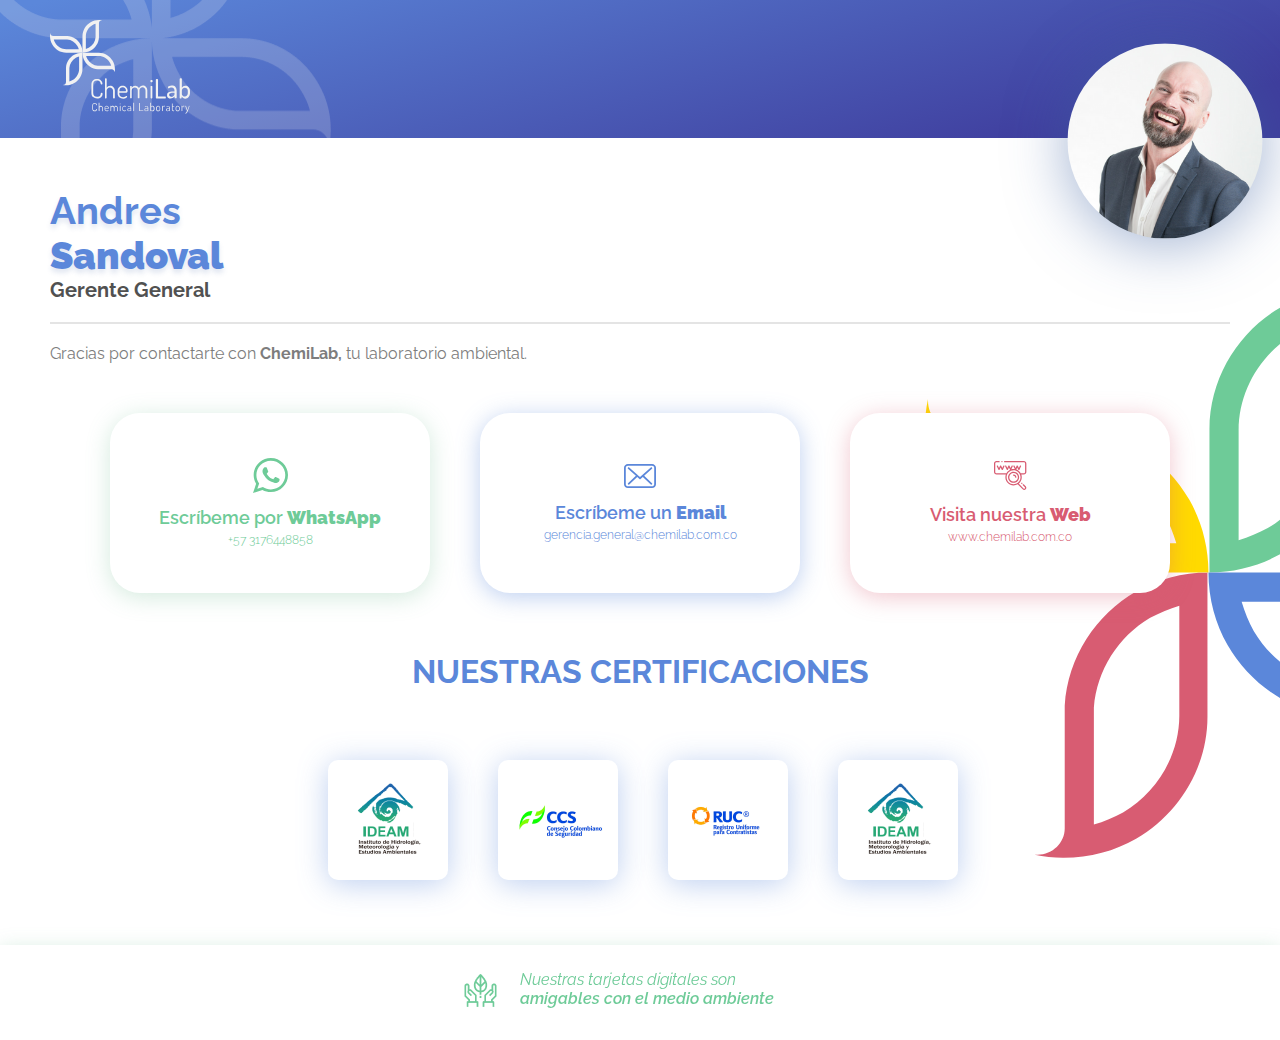
<file: andres.sandoval/index.html>
<!DOCTYPE html>
<html lang="en">

<head>
    <meta charset="UTF-8">
    <meta name="viewport" content="width=device-width, initial-scale=1.0">
    <meta http-equiv="X-UA-Compatible" content="ie=edge">
    <title>Tarjetas ChemiLab</title>
    <link rel="stylesheet" href="../estilos/carousel.min.css">
    <link rel="stylesheet" href="../estilos/style.css">
    <link rel="stylesheet" href="../estilos/hombre.css">
    <style>
        .header__image{
            background-image: url('./foto.png');
        }
    </style>
</head>

<body>

    <header>
        <div class="header__logo"></div>
            <div class="header__image">
            </div>
        <figure>
            <img src="../img/white_logo.svg" alt="Logo ChemiLab">
        </figure>

    </header>

    <section class="wrapper">
        <section class="wrapper__header">
            <h1 class="wrapper__header__title"><span>Andres</span><span>Sandoval</span></h1>
            <h2 class="wrapper__header__subtitle">Gerente General</h2>
        </section>

        <section class="wrapper__content">
            <div class="wrapper__content__text">
                <p>Gracias por contactarte con <strong>ChemiLab,</strong> tu laboratorio ambiental.</p>
            </div>
            <article class="wrapper__content__socials">
                <a target="_blank"
                    href="https://api.whatsapp.com/send?phone=+573163617519&text=Hola, me darías mas información por favor sobre..."
                    class="wrapper__content__socials__wp">
                    <figure class="wrapper__content__socials__wp__icon">
                        <svg width="35" height="35" viewBox="0 0 35 35" fill="none" xmlns="http://www.w3.org/2000/svg">
                            <path
                                d="M35 17.0333C35 26.4444 27.3 34.0667 17.8111 34.0667C14.8167 34.0667 11.9778 33.2889 9.48889 31.9278L0 35L3.11111 25.8611C1.55556 23.2944 0.661111 20.2611 0.661111 17.0722C0.622222 7.62222 8.32222 0 17.8111 0C27.3 0 35 7.62222 35 17.0333ZM17.8111 2.72222C9.83889 2.72222 3.38333 9.13889 3.38333 17.0333C3.38333 20.1833 4.39444 23.0611 6.14444 25.4333L4.35556 30.7611L9.91667 29.0111C12.2111 30.5278 14.9333 31.3833 17.85 31.3833C25.7833 31.3833 32.2778 24.9667 32.2778 17.0333C32.2778 9.1 25.7833 2.72222 17.8111 2.72222ZM26.4833 20.9611C26.3667 20.8056 26.0944 20.6889 25.6667 20.4556C25.2389 20.2611 23.1778 19.25 22.7889 19.0944C22.4 18.9389 22.1278 18.9 21.8556 19.2889C21.5833 19.7167 20.7667 20.65 20.5333 20.9222C20.3 21.1944 20.0278 21.2333 19.6389 21.0389C19.2111 20.8444 17.85 20.3778 16.2556 18.9778C15.0111 17.8889 14.1556 16.4889 13.9222 16.1C13.6889 15.6722 13.8833 15.4389 14.1167 15.2444C14.3111 15.05 14.5444 14.7389 14.7389 14.5056C14.9333 14.2722 15.0111 14.0778 15.1667 13.8056C15.3222 13.5333 15.2444 13.3 15.1278 13.0667C15.0111 12.8722 14.1944 10.8111 13.8444 9.95556C13.4944 9.13889 13.1444 9.25556 12.9111 9.25556C12.6778 9.25556 12.3667 9.21667 12.0944 9.21667C11.8222 9.21667 11.3556 9.33333 10.9667 9.72222C10.5778 10.15 9.48889 11.1611 9.48889 13.2222C9.48889 15.2833 11.0056 17.2667 11.2 17.5389C11.3944 17.8111 14.1167 22.1667 18.3944 23.8389C22.6722 25.5111 22.6722 24.9667 23.45 24.8889C24.2278 24.8111 25.9389 23.8778 26.2889 22.9056C26.6 21.9722 26.6 21.1556 26.4833 20.9611Z" />
                        </svg>
                    </figure>
                    <div class="wrapper__content__socials__wp__content">
                        <p class="wrapper__content__socials__wp__content__title">Escríbeme por <strong>WhatsApp</strong></p>
                        <p class="wrapper__content__socials__wp__content__description">+57 3176448858</p>
                    </div>
                </a>
                <a target="_blank" href="mailto:gerencia.general@chemilab.com.co"
                    class="wrapper__content__socials__mail">
                    <figure class="wrapper__content__socials__mail__icon">
                        <svg width="32" height="24" viewBox="0 0 32 24" fill="none" xmlns="http://www.w3.org/2000/svg">
                            <path
                                d="M28.0729 0H3.92019C1.74231 0 0 1.71735 0 3.86404V20.136C0 22.2612 1.74231 24 3.92019 24H28.0729C30.2291 24 31.9931 22.2826 31.9931 20.136V3.86404C31.9714 1.73882 30.2291 0 28.0729 0ZM30.1855 20.136C30.1855 21.2952 29.2272 22.2397 28.0512 22.2397H3.92019C2.74414 22.2397 1.78587 21.2952 1.78587 20.136V3.86404C1.78587 2.70483 2.74414 1.76029 3.92019 1.76029H28.0729C29.249 1.76029 30.2073 2.70483 30.2073 3.86404L30.1855 20.136Z" />
                            <path
                                d="M20.1672 11.7854L27.9858 4.873C28.3561 4.55099 28.3779 3.99285 28.0512 3.62791C27.7245 3.26297 27.1582 3.2415 26.788 3.56351L16.0075 13.1163L13.8949 11.2702L13.8731 11.2487C13.8296 11.2058 13.786 11.1628 13.7207 11.1199L5.18336 3.56351C4.81312 3.2415 4.24687 3.26297 3.92019 3.62791C3.59351 3.99285 3.61529 4.55099 3.98553 4.873L11.8913 11.8498L4.02908 19.1271C3.68062 19.4491 3.65884 20.0073 3.98553 20.3722C4.15976 20.5654 4.39932 20.6513 4.63889 20.6513C4.85668 20.6513 5.07447 20.5654 5.2487 20.4151L13.2415 13.0305L15.4194 14.941C15.5937 15.0913 15.8115 15.1557 16.0075 15.1557C16.2035 15.1557 16.443 15.0698 16.5955 14.9196L18.8169 12.9446L26.788 20.4151C26.9622 20.5869 27.18 20.6513 27.3978 20.6513C27.6374 20.6513 27.8769 20.5654 28.0512 20.3722C28.3779 20.0287 28.3779 19.4491 28.0076 19.1271L20.1672 11.7854Z" />
                        </svg> </figure>
                        <div class="wrapper__content__socials__mail__content">
                            <p class="wrapper__content__socials__mail__content__title">Escríbeme un <strong>Email</strong></p>
                            <p class="wrapper__content__socials__mail__content__description">gerencia.general@chemilab.com.co</p>
                        </div>
                </a>
                <a target="_blank" href="http://www.chemilab.com.co" class="wrapper__content__socials__web">
                    <figure class="wrapper__content__socials__web__icon">
                        <svg width="33" height="29" viewBox="0 0 33 29" fill="none" xmlns="http://www.w3.org/2000/svg">
                            <path
                                d="M19.5883 10.6439C16.5147 10.6439 14.0225 13.1425 14.0225 16.224C14.0225 19.3056 16.5147 21.8042 19.5883 21.8042C22.662 21.8042 25.1541 19.3056 25.1541 16.224C25.1541 13.1425 22.662 10.6439 19.5883 10.6439ZM19.5883 20.5216C17.2125 20.5216 15.2852 18.5894 15.2852 16.2074C15.2852 13.8254 17.2125 11.8932 19.5883 11.8932C21.9642 11.8932 23.8914 13.8254 23.8914 16.2074C23.8914 18.5894 21.9642 20.5216 19.5883 20.5216Z" />
                            <path
                                d="M19.5883 13.3757C19.2394 13.3757 18.957 13.6588 18.957 14.0086C18.957 14.3584 19.2394 14.6416 19.5883 14.6416C20.4523 14.6416 21.1667 15.3579 21.1667 16.224C21.1667 16.5738 21.4491 16.857 21.798 16.857C22.1469 16.857 22.4294 16.5738 22.4294 16.224C22.4294 14.6416 21.1667 13.3757 19.5883 13.3757Z" />
                            <path
                                d="M3.88779 4.78059C3.72165 4.4641 3.33952 4.3475 3.04046 4.51407C2.72479 4.68064 2.60849 5.06376 2.77463 5.36358L4.46929 8.66169C4.58559 8.87823 4.80158 9.01149 5.03418 9.01149C5.26678 9.01149 5.48277 8.86157 5.59907 8.64503L6.62916 6.49627L7.74232 8.66169C7.85862 8.87823 8.0746 9.01149 8.3072 9.01149H8.32382C8.55642 9.01149 8.77241 8.86157 8.88871 8.64503L10.4671 5.34693C10.6166 5.03044 10.4837 4.64733 10.168 4.49741C9.85234 4.3475 9.47021 4.48076 9.32068 4.79724L8.29059 6.94601L7.17743 4.78059C7.06113 4.56404 6.84514 4.43079 6.61254 4.43079C6.37994 4.43079 6.16395 4.5807 6.04765 4.79724L5.01756 6.94601L3.88779 4.78059Z" />
                            <path
                                d="M7.95825 1.26594C8.12439 1.26594 8.29054 1.19931 8.40684 1.08271C8.52314 0.966111 8.58959 0.79954 8.58959 0.632969C8.58959 0.466399 8.52314 0.299828 8.40684 0.183228C8.29054 0.0666284 8.12439 0 7.95825 0C7.79211 0 7.62596 0.0666284 7.50966 0.183228C7.39336 0.299828 7.3269 0.466399 7.3269 0.632969C7.3269 0.79954 7.39336 0.966111 7.50966 1.08271C7.62596 1.19931 7.79211 1.26594 7.95825 1.26594Z" />
                            <path
                                d="M32.3647 10.8937V2.53188C32.3647 1.13268 31.235 0 29.8394 0H10.6166C10.2677 0 9.98522 0.283171 9.98522 0.63297C9.98522 0.982768 10.2677 1.26594 10.6166 1.26594H29.8227C30.5205 1.26594 31.0854 1.83228 31.0854 2.53188V10.8937C31.0854 11.5933 30.5205 12.1597 29.8227 12.1597H26.7823C26.7657 12.1597 26.7491 12.1597 26.7325 12.1597C25.7522 10.444 24.1739 9.09477 22.2964 8.42849L23.2268 6.47961L24.34 8.64503C24.4563 8.86157 24.6723 8.99483 24.9049 8.99483H24.9215C25.1541 8.99483 25.3701 8.84492 25.4864 8.62837L27.0648 5.33027C27.2143 5.01378 27.0814 4.63067 26.7657 4.48076C26.45 4.33084 26.0679 4.4641 25.9184 4.78059L24.8883 6.92935L23.7751 4.76393C23.6588 4.54739 23.4428 4.41413 23.2102 4.41413C22.9776 4.41413 22.7616 4.56404 22.6453 4.78059L21.6153 6.92935L20.5021 4.76393C20.3359 4.44744 19.9538 4.33084 19.6548 4.49742C19.3391 4.66399 19.2228 5.0471 19.3889 5.34693L20.7845 8.06203C20.4024 8.01206 20.0037 7.97875 19.6049 7.97875C18.824 7.97875 18.0764 8.09535 17.362 8.29523L18.7742 5.34693C18.9237 5.03044 18.7908 4.64733 18.4751 4.49742C18.1595 4.3475 17.7773 4.48076 17.6278 4.79724L16.5977 6.94601L15.4846 4.78059C15.3683 4.56404 15.1523 4.43079 14.9197 4.43079C14.6871 4.43079 14.4711 4.5807 14.3548 4.79724L13.3247 6.94601L12.2115 4.78059C12.0454 4.4641 11.6633 4.3475 11.3642 4.51407C11.0485 4.68064 10.9322 5.06376 11.0984 5.36358L12.7764 8.66169C12.8927 8.87823 13.1087 9.01149 13.3413 9.01149C13.5739 9.01149 13.7899 8.86157 13.9062 8.64503L14.9363 6.49627L16.0494 8.66169C16.0661 8.695 16.0993 8.72832 16.1159 8.76163C14.5708 9.47789 13.2915 10.6772 12.4441 12.1597H2.52538C1.82758 12.1597 1.26269 11.5933 1.26269 10.8937V2.53188C1.26269 1.83228 1.82758 1.26594 2.52538 1.26594H5.11722C5.46612 1.26594 5.74856 0.982768 5.74856 0.63297C5.74856 0.283171 5.46612 0 5.11722 0H2.52538C1.12977 0 0 1.13268 0 2.53188V10.8937C0 12.2929 1.12977 13.4256 2.52538 13.4256H11.8626C11.547 14.2918 11.3808 15.2412 11.3808 16.2074C11.3808 20.7547 15.0692 24.436 19.5883 24.436C21.0836 24.436 22.4792 24.0362 23.6754 23.3366L28.693 28.367C29.1083 28.7835 29.6566 29 30.2049 29C30.7531 29 31.3014 28.7835 31.7168 28.367C32.5475 27.5342 32.5475 26.1683 31.7168 25.3354L29.7397 23.3532C29.4904 23.1034 29.0917 23.1034 28.8425 23.3532C28.5933 23.6031 28.5933 24.0029 28.8425 24.2527L30.8196 26.2349C31.1685 26.5847 31.1685 27.1344 30.8196 27.4842C30.4707 27.834 29.9224 27.834 29.5735 27.4842L24.7221 22.6203C26.5829 21.1045 27.7792 18.7892 27.7792 16.2074C27.7792 15.2246 27.613 14.2918 27.2974 13.4256H29.8061C31.2183 13.4256 32.3647 12.2929 32.3647 10.8937ZM19.5883 23.1867C15.7504 23.1867 12.6435 20.0551 12.6435 16.224C12.6435 12.3929 15.767 9.26134 19.5883 9.26134C23.4096 9.26134 26.5331 12.3929 26.5331 16.224C26.5331 20.0551 23.4262 23.1867 19.5883 23.1867Z" />
                            <path
                                d="M27.3638 21.8707C27.2475 21.9873 27.181 22.1539 27.181 22.3205C27.181 22.487 27.2475 22.6536 27.3638 22.7702C27.4801 22.8868 27.6462 22.9534 27.8124 22.9534C27.9785 22.9534 28.1447 22.8868 28.261 22.7702C28.3773 22.6536 28.4437 22.487 28.4437 22.3205C28.4437 22.1539 28.3773 21.9873 28.261 21.8707C28.1447 21.7541 27.9785 21.6875 27.8124 21.6875C27.6462 21.6875 27.4801 21.7541 27.3638 21.8707Z" />
                        </svg>
                    </figure>
                    <div class="wrapper__content__socials__web__content">
                        <p class="wrapper__content__socials__web__content__title"> Visita nuestra <strong>Web</strong></p>
                        <p class="wrapper__content__socials__web__content__description">www.chemilab.com.co</p>
                    </div>
                </a>
            </article>
        </section>

        <article class="wrapper__content__carousel swiper-container">
            <h1><span>NUESTRAS</span> <span> CERTIFICACIONES</span></h1>
            <div class="wrapper__content__carousel__items swiper-wrapper">
                    <div class="wrapper__content__carousel__items__item swiper-slide"><img
                        src="../img/certificaciones/ideamlogo.png" alt="" srcset=""></div>
                <div class="wrapper__content__carousel__items__item swiper-slide"><img
                        src="../img/certificaciones/CCSRUC_1200pix.png" alt="" srcset=""></div>
                <div class="wrapper__content__carousel__items__item swiper-slide"><img
                        src="../img/certificaciones/CCSRUC_1200pix (1).png" alt="" srcset=""></div>
                <div class="wrapper__content__carousel__items__item swiper-slide"><img
                        src="../img/certificaciones/ideamlogo.png" alt="" srcset=""></div>
            </div>

        </article>
    </section>

    <footer>
        <figure>
            <img src="../img/ecology.png" alt="Icono medio ambiente">
        </figure>

        <p><span>Nuestras tarjetas digitales son </span> <span>amigables con el medio ambiente</span></p>
    </footer>
    <script src="../javascript/swiper.js"></script>
    <script>
        var swiper = new Swiper('.swiper-container', {
            // Default parameters
            slidesPerView: 6,
            pagination: {
                el: '.swiper-pagination',
                clickable: true,
            },
            // Responsive breakpoints
            breakpoints: {
                500: {
                    slidesPerView: 2,
                    spaceBetween: 0,
                },
                600:{
                    slidesPerView: 2.8,

                },
                750: {
                    slidesPerView: 3,
                    spaceBetween: 45,
                }

            }
        })
    </script>
</body>

</html>
</file>
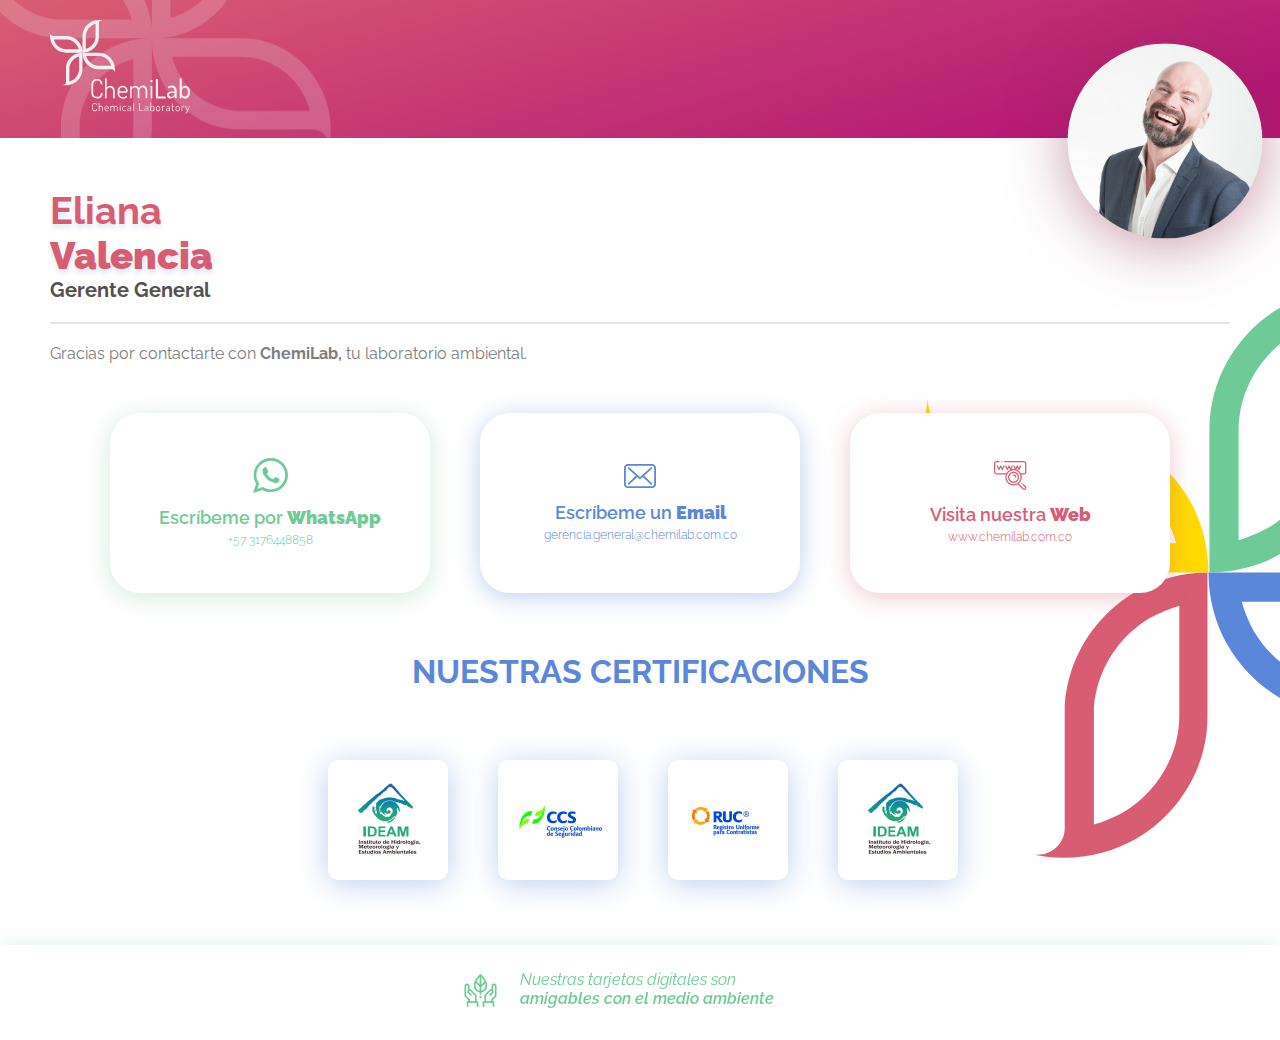
<file: eliana.valencia/index.html>
<!DOCTYPE html>
<html lang="en">

<head>
    <meta charset="UTF-8">
    <meta name="viewport" content="width=device-width, initial-scale=1.0">
    <meta http-equiv="X-UA-Compatible" content="ie=edge">
    <title>Tarjetas ChemiLab</title>
    <link rel="stylesheet" href="../estilos/carousel.min.css">
    <link rel="stylesheet" href="../estilos/style.css">
    <link rel="stylesheet" href="../estilos/mujer.css">
    <style>
        .header__image{
            background-image: url('./foto.png');
        }
    </style>
</head>

<body>

    <header>
        <div class="header__logo"></div>
            <div class="header__image">
            </div>
        <figure>
            <img src="../img/white_logo.svg" alt="Logo ChemiLab">
        </figure>

    </header>

    <section class="wrapper">
        <section class="wrapper__header">
            <h1 class="wrapper__header__title"><span>Eliana</span><span>Valencia</span></h1>
            <h2 class="wrapper__header__subtitle">Gerente General</h2>
        </section>

        <section class="wrapper__content">
            <div class="wrapper__content__text">
                <p>Gracias por contactarte con <strong>ChemiLab,</strong> tu laboratorio ambiental.</p>
            </div>
            <article class="wrapper__content__socials">
                <a target="_blank"
                    href="https://api.whatsapp.com/send?phone=+573163617519&text=Hola, me darías mas información por favor sobre..."
                    class="wrapper__content__socials__wp">
                    <figure class="wrapper__content__socials__wp__icon">
                        <svg width="35" height="35" viewBox="0 0 35 35" fill="none" xmlns="http://www.w3.org/2000/svg">
                            <path
                                d="M35 17.0333C35 26.4444 27.3 34.0667 17.8111 34.0667C14.8167 34.0667 11.9778 33.2889 9.48889 31.9278L0 35L3.11111 25.8611C1.55556 23.2944 0.661111 20.2611 0.661111 17.0722C0.622222 7.62222 8.32222 0 17.8111 0C27.3 0 35 7.62222 35 17.0333ZM17.8111 2.72222C9.83889 2.72222 3.38333 9.13889 3.38333 17.0333C3.38333 20.1833 4.39444 23.0611 6.14444 25.4333L4.35556 30.7611L9.91667 29.0111C12.2111 30.5278 14.9333 31.3833 17.85 31.3833C25.7833 31.3833 32.2778 24.9667 32.2778 17.0333C32.2778 9.1 25.7833 2.72222 17.8111 2.72222ZM26.4833 20.9611C26.3667 20.8056 26.0944 20.6889 25.6667 20.4556C25.2389 20.2611 23.1778 19.25 22.7889 19.0944C22.4 18.9389 22.1278 18.9 21.8556 19.2889C21.5833 19.7167 20.7667 20.65 20.5333 20.9222C20.3 21.1944 20.0278 21.2333 19.6389 21.0389C19.2111 20.8444 17.85 20.3778 16.2556 18.9778C15.0111 17.8889 14.1556 16.4889 13.9222 16.1C13.6889 15.6722 13.8833 15.4389 14.1167 15.2444C14.3111 15.05 14.5444 14.7389 14.7389 14.5056C14.9333 14.2722 15.0111 14.0778 15.1667 13.8056C15.3222 13.5333 15.2444 13.3 15.1278 13.0667C15.0111 12.8722 14.1944 10.8111 13.8444 9.95556C13.4944 9.13889 13.1444 9.25556 12.9111 9.25556C12.6778 9.25556 12.3667 9.21667 12.0944 9.21667C11.8222 9.21667 11.3556 9.33333 10.9667 9.72222C10.5778 10.15 9.48889 11.1611 9.48889 13.2222C9.48889 15.2833 11.0056 17.2667 11.2 17.5389C11.3944 17.8111 14.1167 22.1667 18.3944 23.8389C22.6722 25.5111 22.6722 24.9667 23.45 24.8889C24.2278 24.8111 25.9389 23.8778 26.2889 22.9056C26.6 21.9722 26.6 21.1556 26.4833 20.9611Z" />
                        </svg>
                    </figure>
                    <div class="wrapper__content__socials__wp__content">
                        <p class="wrapper__content__socials__wp__content__title">Escríbeme por <strong>WhatsApp</strong></p>
                        <p class="wrapper__content__socials__wp__content__description">+57 3176448858</p>
                    </div>
                </a>
                <a target="_blank" href="mailto:gerencia.general@chemilab.com.co"
                    class="wrapper__content__socials__mail">
                    <figure class="wrapper__content__socials__mail__icon">
                        <svg width="32" height="24" viewBox="0 0 32 24" fill="none" xmlns="http://www.w3.org/2000/svg">
                            <path
                                d="M28.0729 0H3.92019C1.74231 0 0 1.71735 0 3.86404V20.136C0 22.2612 1.74231 24 3.92019 24H28.0729C30.2291 24 31.9931 22.2826 31.9931 20.136V3.86404C31.9714 1.73882 30.2291 0 28.0729 0ZM30.1855 20.136C30.1855 21.2952 29.2272 22.2397 28.0512 22.2397H3.92019C2.74414 22.2397 1.78587 21.2952 1.78587 20.136V3.86404C1.78587 2.70483 2.74414 1.76029 3.92019 1.76029H28.0729C29.249 1.76029 30.2073 2.70483 30.2073 3.86404L30.1855 20.136Z" />
                            <path
                                d="M20.1672 11.7854L27.9858 4.873C28.3561 4.55099 28.3779 3.99285 28.0512 3.62791C27.7245 3.26297 27.1582 3.2415 26.788 3.56351L16.0075 13.1163L13.8949 11.2702L13.8731 11.2487C13.8296 11.2058 13.786 11.1628 13.7207 11.1199L5.18336 3.56351C4.81312 3.2415 4.24687 3.26297 3.92019 3.62791C3.59351 3.99285 3.61529 4.55099 3.98553 4.873L11.8913 11.8498L4.02908 19.1271C3.68062 19.4491 3.65884 20.0073 3.98553 20.3722C4.15976 20.5654 4.39932 20.6513 4.63889 20.6513C4.85668 20.6513 5.07447 20.5654 5.2487 20.4151L13.2415 13.0305L15.4194 14.941C15.5937 15.0913 15.8115 15.1557 16.0075 15.1557C16.2035 15.1557 16.443 15.0698 16.5955 14.9196L18.8169 12.9446L26.788 20.4151C26.9622 20.5869 27.18 20.6513 27.3978 20.6513C27.6374 20.6513 27.8769 20.5654 28.0512 20.3722C28.3779 20.0287 28.3779 19.4491 28.0076 19.1271L20.1672 11.7854Z" />
                        </svg> </figure>
                        <div class="wrapper__content__socials__mail__content">
                            <p class="wrapper__content__socials__mail__content__title">Escríbeme un <strong>Email</strong></p>
                            <p class="wrapper__content__socials__mail__content__description">gerencia.general@chemilab.com.co</p>
                        </div>
                </a>
                <a target="_blank" href="http://www.chemilab.com.co" class="wrapper__content__socials__web">
                    <figure class="wrapper__content__socials__web__icon">
                        <svg width="33" height="29" viewBox="0 0 33 29" fill="none" xmlns="http://www.w3.org/2000/svg">
                            <path
                                d="M19.5883 10.6439C16.5147 10.6439 14.0225 13.1425 14.0225 16.224C14.0225 19.3056 16.5147 21.8042 19.5883 21.8042C22.662 21.8042 25.1541 19.3056 25.1541 16.224C25.1541 13.1425 22.662 10.6439 19.5883 10.6439ZM19.5883 20.5216C17.2125 20.5216 15.2852 18.5894 15.2852 16.2074C15.2852 13.8254 17.2125 11.8932 19.5883 11.8932C21.9642 11.8932 23.8914 13.8254 23.8914 16.2074C23.8914 18.5894 21.9642 20.5216 19.5883 20.5216Z" />
                            <path
                                d="M19.5883 13.3757C19.2394 13.3757 18.957 13.6588 18.957 14.0086C18.957 14.3584 19.2394 14.6416 19.5883 14.6416C20.4523 14.6416 21.1667 15.3579 21.1667 16.224C21.1667 16.5738 21.4491 16.857 21.798 16.857C22.1469 16.857 22.4294 16.5738 22.4294 16.224C22.4294 14.6416 21.1667 13.3757 19.5883 13.3757Z" />
                            <path
                                d="M3.88779 4.78059C3.72165 4.4641 3.33952 4.3475 3.04046 4.51407C2.72479 4.68064 2.60849 5.06376 2.77463 5.36358L4.46929 8.66169C4.58559 8.87823 4.80158 9.01149 5.03418 9.01149C5.26678 9.01149 5.48277 8.86157 5.59907 8.64503L6.62916 6.49627L7.74232 8.66169C7.85862 8.87823 8.0746 9.01149 8.3072 9.01149H8.32382C8.55642 9.01149 8.77241 8.86157 8.88871 8.64503L10.4671 5.34693C10.6166 5.03044 10.4837 4.64733 10.168 4.49741C9.85234 4.3475 9.47021 4.48076 9.32068 4.79724L8.29059 6.94601L7.17743 4.78059C7.06113 4.56404 6.84514 4.43079 6.61254 4.43079C6.37994 4.43079 6.16395 4.5807 6.04765 4.79724L5.01756 6.94601L3.88779 4.78059Z" />
                            <path
                                d="M7.95825 1.26594C8.12439 1.26594 8.29054 1.19931 8.40684 1.08271C8.52314 0.966111 8.58959 0.79954 8.58959 0.632969C8.58959 0.466399 8.52314 0.299828 8.40684 0.183228C8.29054 0.0666284 8.12439 0 7.95825 0C7.79211 0 7.62596 0.0666284 7.50966 0.183228C7.39336 0.299828 7.3269 0.466399 7.3269 0.632969C7.3269 0.79954 7.39336 0.966111 7.50966 1.08271C7.62596 1.19931 7.79211 1.26594 7.95825 1.26594Z" />
                            <path
                                d="M32.3647 10.8937V2.53188C32.3647 1.13268 31.235 0 29.8394 0H10.6166C10.2677 0 9.98522 0.283171 9.98522 0.63297C9.98522 0.982768 10.2677 1.26594 10.6166 1.26594H29.8227C30.5205 1.26594 31.0854 1.83228 31.0854 2.53188V10.8937C31.0854 11.5933 30.5205 12.1597 29.8227 12.1597H26.7823C26.7657 12.1597 26.7491 12.1597 26.7325 12.1597C25.7522 10.444 24.1739 9.09477 22.2964 8.42849L23.2268 6.47961L24.34 8.64503C24.4563 8.86157 24.6723 8.99483 24.9049 8.99483H24.9215C25.1541 8.99483 25.3701 8.84492 25.4864 8.62837L27.0648 5.33027C27.2143 5.01378 27.0814 4.63067 26.7657 4.48076C26.45 4.33084 26.0679 4.4641 25.9184 4.78059L24.8883 6.92935L23.7751 4.76393C23.6588 4.54739 23.4428 4.41413 23.2102 4.41413C22.9776 4.41413 22.7616 4.56404 22.6453 4.78059L21.6153 6.92935L20.5021 4.76393C20.3359 4.44744 19.9538 4.33084 19.6548 4.49742C19.3391 4.66399 19.2228 5.0471 19.3889 5.34693L20.7845 8.06203C20.4024 8.01206 20.0037 7.97875 19.6049 7.97875C18.824 7.97875 18.0764 8.09535 17.362 8.29523L18.7742 5.34693C18.9237 5.03044 18.7908 4.64733 18.4751 4.49742C18.1595 4.3475 17.7773 4.48076 17.6278 4.79724L16.5977 6.94601L15.4846 4.78059C15.3683 4.56404 15.1523 4.43079 14.9197 4.43079C14.6871 4.43079 14.4711 4.5807 14.3548 4.79724L13.3247 6.94601L12.2115 4.78059C12.0454 4.4641 11.6633 4.3475 11.3642 4.51407C11.0485 4.68064 10.9322 5.06376 11.0984 5.36358L12.7764 8.66169C12.8927 8.87823 13.1087 9.01149 13.3413 9.01149C13.5739 9.01149 13.7899 8.86157 13.9062 8.64503L14.9363 6.49627L16.0494 8.66169C16.0661 8.695 16.0993 8.72832 16.1159 8.76163C14.5708 9.47789 13.2915 10.6772 12.4441 12.1597H2.52538C1.82758 12.1597 1.26269 11.5933 1.26269 10.8937V2.53188C1.26269 1.83228 1.82758 1.26594 2.52538 1.26594H5.11722C5.46612 1.26594 5.74856 0.982768 5.74856 0.63297C5.74856 0.283171 5.46612 0 5.11722 0H2.52538C1.12977 0 0 1.13268 0 2.53188V10.8937C0 12.2929 1.12977 13.4256 2.52538 13.4256H11.8626C11.547 14.2918 11.3808 15.2412 11.3808 16.2074C11.3808 20.7547 15.0692 24.436 19.5883 24.436C21.0836 24.436 22.4792 24.0362 23.6754 23.3366L28.693 28.367C29.1083 28.7835 29.6566 29 30.2049 29C30.7531 29 31.3014 28.7835 31.7168 28.367C32.5475 27.5342 32.5475 26.1683 31.7168 25.3354L29.7397 23.3532C29.4904 23.1034 29.0917 23.1034 28.8425 23.3532C28.5933 23.6031 28.5933 24.0029 28.8425 24.2527L30.8196 26.2349C31.1685 26.5847 31.1685 27.1344 30.8196 27.4842C30.4707 27.834 29.9224 27.834 29.5735 27.4842L24.7221 22.6203C26.5829 21.1045 27.7792 18.7892 27.7792 16.2074C27.7792 15.2246 27.613 14.2918 27.2974 13.4256H29.8061C31.2183 13.4256 32.3647 12.2929 32.3647 10.8937ZM19.5883 23.1867C15.7504 23.1867 12.6435 20.0551 12.6435 16.224C12.6435 12.3929 15.767 9.26134 19.5883 9.26134C23.4096 9.26134 26.5331 12.3929 26.5331 16.224C26.5331 20.0551 23.4262 23.1867 19.5883 23.1867Z" />
                            <path
                                d="M27.3638 21.8707C27.2475 21.9873 27.181 22.1539 27.181 22.3205C27.181 22.487 27.2475 22.6536 27.3638 22.7702C27.4801 22.8868 27.6462 22.9534 27.8124 22.9534C27.9785 22.9534 28.1447 22.8868 28.261 22.7702C28.3773 22.6536 28.4437 22.487 28.4437 22.3205C28.4437 22.1539 28.3773 21.9873 28.261 21.8707C28.1447 21.7541 27.9785 21.6875 27.8124 21.6875C27.6462 21.6875 27.4801 21.7541 27.3638 21.8707Z" />
                        </svg>
                    </figure>
                    <div class="wrapper__content__socials__web__content">
                        <p class="wrapper__content__socials__web__content__title"> Visita nuestra <strong>Web</strong></p>
                        <p class="wrapper__content__socials__web__content__description">www.chemilab.com.co</p>
                    </div>
                </a>
            </article>
        </section>

        <article class="wrapper__content__carousel swiper-container">
            <h1><span>NUESTRAS</span> <span> CERTIFICACIONES</span></h1>
            <div class="wrapper__content__carousel__items swiper-wrapper">
                    <div class="wrapper__content__carousel__items__item swiper-slide"><img
                        src="../img/certificaciones/ideamlogo.png" alt="" srcset=""></div>
                <div class="wrapper__content__carousel__items__item swiper-slide"><img
                        src="../img/certificaciones/CCSRUC_1200pix.png" alt="" srcset=""></div>
                <div class="wrapper__content__carousel__items__item swiper-slide"><img
                        src="../img/certificaciones/CCSRUC_1200pix (1).png" alt="" srcset=""></div>
                <div class="wrapper__content__carousel__items__item swiper-slide"><img
                        src="../img/certificaciones/ideamlogo.png" alt="" srcset=""></div>
            </div>

        </article>
    </section>

    <footer>
        <figure>
            <img src="../img/ecology.png" alt="Icono medio ambiente">
        </figure>

        <p><span>Nuestras tarjetas digitales son </span> <span>amigables con el medio ambiente</span></p>
    </footer>
    <script src="../javascript/swiper.js"></script>
    <script>
        var swiper = new Swiper('.swiper-container', {
            // Default parameters
            slidesPerView: 6,
            pagination: {
                el: '.swiper-pagination',
                clickable: true,
            },
            // Responsive breakpoints
            breakpoints: {
                500: {
                    slidesPerView: 2,
                    spaceBetween: 0,
                },
                600:{
                    slidesPerView: 2.8,

                },
                750: {
                    slidesPerView: 3,
                    spaceBetween: 45,
                }

            }
        })
    </script>
</body>

</html>
</file>
<file: estilos/style.css>
@import url("https://fonts.googleapis.com/css?family=Raleway:300i,400,600i,700,900&display=swap");
* {
  margin: 0;
  font-family: 'Raleway';
}

body {
  display: -webkit-box;
  display: -ms-flexbox;
  display: flex;
  -webkit-box-orient: vertical;
  -webkit-box-direction: normal;
      -ms-flex-direction: column;
          flex-direction: column;
  -webkit-box-pack: justify;
      -ms-flex-pack: justify;
          justify-content: space-between;
  height: 100vh;
  margin: 0 !important;
  padding: 0 !important;
}

.wrapper {
  width: 100%;
  min-width: 375px;
  padding: 50px 0 25px 0;
  -webkit-box-sizing: border-box;
          box-sizing: border-box;
  background-image: url("../img/wrapper_background.svg");
  background-repeat: no-repeat;
  background-size: auto;
  background-position: right 150px;
}

.wrapper__header {
  width: 100%;
  color: #5B87DA;
  padding: 0 50px;
  -webkit-box-sizing: border-box;
          box-sizing: border-box;
}

.wrapper__header__title {
  display: -webkit-box;
  display: -ms-flexbox;
  display: flex;
  -webkit-box-orient: vertical;
  -webkit-box-direction: normal;
      -ms-flex-direction: column;
          flex-direction: column;
  font-size: 38px;
  text-shadow: 0px 4px 5px rgba(62, 97, 162, 0.15);
}

.wrapper__header__title span:first-child {
  font-weight: 700;
}

.wrapper__header__title span:last-child {
  font-weight: 900;
}

.wrapper__header__subtitle {
  font-weight: 700;
  font-size: 20px;
  color: #515151;
  padding-bottom: 20px;
  border-bottom: solid 2px #E4E4E4;
}

.wrapper__content {
  margin-top: 20px;
  padding: 0 50px;
}

.wrapper__content__text {
  color: #7D7D7D;
  margin-bottom: 25px;
}

.wrapper__content__socials {
  display: -webkit-box;
  display: -ms-flexbox;
  display: flex;
  -webkit-box-orient: horizontal;
  -webkit-box-direction: normal;
      -ms-flex-direction: row;
          flex-direction: row;
  -ms-flex-wrap: nowrap;
      flex-wrap: nowrap;
  -webkit-box-pack: center;
      -ms-flex-pack: center;
          justify-content: center;
  -ms-flex-line-pack: stretch;
      align-content: stretch;
  -webkit-box-align: center;
      -ms-flex-align: center;
          align-items: center;
  margin-top: 50px;
}

.wrapper__content__socials__wp, .wrapper__content__socials__mail, .wrapper__content__socials__web {
  background: white;
  width: 100%;
  min-height: 180px;
  min-width: 200px;
  max-width: 320px;
  display: -webkit-box;
  display: -ms-flexbox;
  display: flex;
  -webkit-box-orient: vertical;
  -webkit-box-direction: normal;
      -ms-flex-direction: column;
          flex-direction: column;
  -ms-flex-wrap: nowrap;
      flex-wrap: nowrap;
  -webkit-box-pack: center;
      -ms-flex-pack: center;
          justify-content: center;
  -ms-flex-line-pack: stretch;
      align-content: stretch;
  -webkit-box-align: center;
      -ms-flex-align: center;
          align-items: center;
  text-align: center;
  -webkit-transition: all .4s;
  transition: all .4s;
  border-radius: 30px;
  text-decoration: none;
  margin: 0 25px;
  padding: 15px;
  -webkit-box-sizing: border-box;
          box-sizing: border-box;
}

.wrapper__content__socials__wp__icon, .wrapper__content__socials__mail__icon, .wrapper__content__socials__web__icon {
  margin-top: 15px;
}

.wrapper__content__socials__wp__content__title, .wrapper__content__socials__mail__content__title, .wrapper__content__socials__web__content__title {
  font-size: 18px;
  margin: 10px 0 5px;
  font-weight: 600;
  -webkit-transition: all .4s;
  transition: all .4s;
}

.wrapper__content__socials__wp__content__description, .wrapper__content__socials__mail__content__description, .wrapper__content__socials__web__content__description {
  font-size: 12px;
  margin-bottom: 15px;
  font-weight: 300;
}

.wrapper__content__socials__wp {
  -webkit-box-shadow: 0px 4px 23px rgba(105, 182, 139, 0.29);
          box-shadow: 0px 4px 23px rgba(105, 182, 139, 0.29);
  color: #6ECB98;
  margin-left: 0;
}

.wrapper__content__socials__wp__icon {
  -webkit-transition: all .4s;
  transition: all .4s;
}

.wrapper__content__socials__wp__icon svg {
  fill: #6ECB98;
  -webkit-transition: all .4s;
  transition: all .4s;
}

.wrapper__content__socials__wp:hover {
  background: #6ECB98;
  color: white;
}

.wrapper__content__socials__wp:hover .wrapper__content__socials__wp__icon svg {
  fill: white;
}

.wrapper__content__socials__mail {
  -webkit-box-shadow: 0px 4px 23px rgba(91, 135, 218, 0.4);
          box-shadow: 0px 4px 23px rgba(91, 135, 218, 0.4);
  color: #5B87DA;
}

.wrapper__content__socials__mail__icon {
  -webkit-transition: all .4s;
  transition: all .4s;
}

.wrapper__content__socials__mail__icon svg {
  fill: #5B87DA;
  -webkit-transition: all .4s;
  transition: all .4s;
}

.wrapper__content__socials__mail:hover {
  background: #5B87DA;
  color: white;
}

.wrapper__content__socials__mail:hover .wrapper__content__socials__mail__icon svg {
  fill: white;
}

.wrapper__content__socials__web {
  -webkit-box-shadow: 0px 4px 23px rgba(216, 92, 114, 0.35);
          box-shadow: 0px 4px 23px rgba(216, 92, 114, 0.35);
  color: #D85C72;
  margin-right: 0;
}

.wrapper__content__socials__web__icon svg {
  fill: #D85C72;
  -webkit-transition: all .4s;
  transition: all .4s;
}

.wrapper__content__socials__web:hover {
  background: #D85C72;
  color: white;
}

.wrapper__content__socials__web:hover .wrapper__content__socials__web__icon svg {
  fill: white;
}

.wrapper__content__carousel {
  margin-top: 50px;
}

.wrapper__content__carousel h1 {
  color: #5B87DA;
  margin-bottom: 20px;
  text-align: center;
  padding: 10px 15px;
}

.wrapper__content__carousel__items {
  height: 200px;
  display: -webkit-box;
  display: -ms-flexbox;
  display: flex;
  -webkit-box-orient: horizontal;
  -webkit-box-direction: normal;
      -ms-flex-direction: row;
          flex-direction: row;
  -ms-flex-wrap: nowrap;
      flex-wrap: nowrap;
  -webkit-box-pack: center;
      -ms-flex-pack: center;
          justify-content: center;
  -ms-flex-line-pack: stretch;
      align-content: stretch;
  -webkit-box-align: center;
      -ms-flex-align: center;
          align-items: center;
}

.wrapper__content__carousel__items__item {
  -webkit-box-shadow: 0px 4px 30px rgba(91, 135, 218, 0.4);
          box-shadow: 0px 4px 30px rgba(91, 135, 218, 0.4);
  border-radius: 10px;
  background-color: white;
  -webkit-box-pack: center;
      -ms-flex-pack: center;
          justify-content: center;
  -webkit-box-align: center;
      -ms-flex-align: center;
          align-items: center;
  display: -webkit-box;
  display: -ms-flexbox;
  display: flex;
  margin: 0 25px;
  width: 120px !important;
  height: 120px !important;
}

.wrapper__content__carousel__items__item img {
  width: 102px;
  height: 102px;
}

.wrapper__content__carousel__items__item:nth-child(1) {
  margin-left: 30px;
}

footer {
  width: 100%;
  min-width: 375px;
  background: white;
  -webkit-box-shadow: 0px 4px 19px rgba(105, 182, 139, 0.29);
          box-shadow: 0px 4px 19px rgba(105, 182, 139, 0.29);
  color: #6ECB98;
  z-index: 500;
  padding: 25px 0;
  -webkit-box-sizing: border-box;
          box-sizing: border-box;
  display: -ms-grid;
  display: grid;
  -ms-grid-columns: 50px 300px;
      grid-template-columns: 50px 300px;
      grid-template-areas: "icon textOne" "icon textTwo";
  grid-column-gap: 10px;
  -webkit-box-pack: center;
      -ms-flex-pack: center;
          justify-content: center;
}

footer figure {
  -ms-grid-row: 1;
  -ms-grid-row-span: 2;
  -ms-grid-column: 1;
  grid-area: icon;
}

footer p {
  display: -webkit-box;
  display: -ms-flexbox;
  display: flex;
  -webkit-box-orient: vertical;
  -webkit-box-direction: normal;
      -ms-flex-direction: column;
          flex-direction: column;
  font-style: italic;
  font-family: 14px;
}

footer p span:first-child {
  -ms-grid-row: 1;
  -ms-grid-column: 2;
  grid-area: textOne;
}

footer p span:last-child {
  font-weight: 600;
  -ms-grid-row: 2;
  -ms-grid-column: 2;
  grid-area: textTwo;
}

@media screen and (max-width: 1000px) {
  .wrapper__content__socials__wp__content__title, .wrapper__content__socials__mail__content__title, .wrapper__content__socials__web__content__title {
    font-size: 15px;
  }
}

@media screen and (max-width: 800px) {
  header .header__image {
    -webkit-transform: scale(1);
            transform: scale(1);
  }
  .wrapper__content__socials {
    display: -webkit-box;
    display: -ms-flexbox;
    display: flex;
    -webkit-box-orient: vertical;
    -webkit-box-direction: normal;
        -ms-flex-direction: column;
            flex-direction: column;
    -ms-flex-wrap: nowrap;
        flex-wrap: nowrap;
    -webkit-box-pack: center;
        -ms-flex-pack: center;
            justify-content: center;
    -ms-flex-line-pack: stretch;
        align-content: stretch;
    -webkit-box-align: center;
        -ms-flex-align: center;
            align-items: center;
    margin-top: 0;
  }
  .wrapper__content__socials__wp, .wrapper__content__socials__mail, .wrapper__content__socials__web {
    background: white;
    width: 100%;
    min-height: 80px;
    min-width: 200px;
    max-width: 100%;
    display: -webkit-box;
    display: -ms-flexbox;
    display: flex;
    -webkit-box-orient: horizontal;
    -webkit-box-direction: normal;
        -ms-flex-direction: row;
            flex-direction: row;
    -ms-flex-wrap: nowrap;
        flex-wrap: nowrap;
    -webkit-box-pack: center;
        -ms-flex-pack: center;
            justify-content: center;
    -ms-flex-line-pack: stretch;
        align-content: stretch;
    -webkit-box-align: center;
        -ms-flex-align: center;
            align-items: center;
    text-align: left;
    -webkit-transition: all .4s;
    transition: all .4s;
    border-radius: 40px;
    text-decoration: none;
    margin: 25px 0;
    padding: 20px;
    -webkit-box-sizing: border-box;
            box-sizing: border-box;
  }
  .wrapper__content__socials__wp__icon, .wrapper__content__socials__mail__icon, .wrapper__content__socials__web__icon {
    margin: 0;
    margin-right: 30px;
  }
  .wrapper__content__socials__wp__content__title, .wrapper__content__socials__mail__content__title, .wrapper__content__socials__web__content__title {
    font-size: 18px;
    margin: 0;
    margin-bottom: 5px;
    font-weight: 600;
  }
  .wrapper__content__socials__wp__content__description, .wrapper__content__socials__mail__content__description, .wrapper__content__socials__web__content__description {
    font-size: 12px;
    margin-bottom: 0;
    font-weight: 300;
  }
  .wrapper__content__carousel h1 {
    width: 100%;
    -webkit-transition: all .4s;
    transition: all .4s;
    text-align: left;
    display: -webkit-box;
    display: -ms-flexbox;
    display: flex;
    -webkit-box-orient: vertical;
    -webkit-box-direction: normal;
        -ms-flex-direction: column;
            flex-direction: column;
    margin-left: 50px;
    margin-bottom: 0;
  }
  .wrapper__content__carousel__items {
    -webkit-box-pack: start;
        -ms-flex-pack: start;
            justify-content: flex-start;
    -ms-flex-line-pack: stretch;
        align-content: stretch;
    -webkit-box-align: center;
        -ms-flex-align: center;
            align-items: center;
  }
  .wrapper__content__carousel__items__item {
    margin: 15px;
  }
  .wrapper__content__carousel__items__item:first-child {
    margin-left: 70px;
  }
  .wrapper__content__carousel__items__item:last-child {
    margin-right: 70px;
  }
}

@media screen and (max-width: 500px) {
  .wrapper__header {
    padding: 0 20px;
  }
  .wrapper__content {
    padding: 0 20px;
  }
  .wrapper__content__socials {
    display: -webkit-box;
    display: -ms-flexbox;
    display: flex;
    -webkit-box-orient: vertical;
    -webkit-box-direction: normal;
        -ms-flex-direction: column;
            flex-direction: column;
    -ms-flex-wrap: nowrap;
        flex-wrap: nowrap;
    -webkit-box-pack: center;
        -ms-flex-pack: center;
            justify-content: center;
    -ms-flex-line-pack: stretch;
        align-content: stretch;
    -webkit-box-align: center;
        -ms-flex-align: center;
            align-items: center;
    margin-top: 0;
  }
  .wrapper__content__socials__wp, .wrapper__content__socials__mail, .wrapper__content__socials__web {
    background: white;
    width: 100%;
    min-height: 80px;
    min-width: 200px;
    max-width: 100%;
    display: -webkit-box;
    display: -ms-flexbox;
    display: flex;
    -webkit-box-orient: horizontal;
    -webkit-box-direction: normal;
        -ms-flex-direction: row;
            flex-direction: row;
    -ms-flex-wrap: nowrap;
        flex-wrap: nowrap;
    -webkit-box-pack: center;
        -ms-flex-pack: center;
            justify-content: center;
    -ms-flex-line-pack: stretch;
        align-content: stretch;
    -webkit-box-align: center;
        -ms-flex-align: center;
            align-items: center;
    text-align: left;
    -webkit-transition: all .4s;
    transition: all .4s;
    border-radius: 40px;
    text-decoration: none;
    margin: 25px 0;
    padding: 20px;
    -webkit-box-sizing: border-box;
            box-sizing: border-box;
  }
  .wrapper__content__socials__wp__icon, .wrapper__content__socials__mail__icon, .wrapper__content__socials__web__icon {
    margin: 0;
    margin-right: 30px;
  }
  .wrapper__content__socials__wp__content__title, .wrapper__content__socials__mail__content__title, .wrapper__content__socials__web__content__title {
    font-size: 18px;
    margin: 0;
    margin-bottom: 5px;
    font-weight: 600;
  }
  .wrapper__content__socials__wp__content__description, .wrapper__content__socials__mail__content__description, .wrapper__content__socials__web__content__description {
    font-size: 12px;
    margin-bottom: 0;
    font-weight: 300;
  }
  .wrapper__content__carousel h1 {
    width: 100%;
    -webkit-transition: all .4s;
    transition: all .4s;
    text-align: left;
    display: -webkit-box;
    display: -ms-flexbox;
    display: flex;
    -webkit-box-orient: vertical;
    -webkit-box-direction: normal;
        -ms-flex-direction: column;
            flex-direction: column;
    margin-left: 50px;
    margin-bottom: 0;
  }
  .wrapper__content__carousel__items {
    -webkit-box-pack: start;
        -ms-flex-pack: start;
            justify-content: flex-start;
    -ms-flex-line-pack: stretch;
        align-content: stretch;
    -webkit-box-align: center;
        -ms-flex-align: center;
            align-items: center;
  }
  .wrapper__content__carousel__items__item {
    margin: 15px;
  }
  .wrapper__content__carousel__items__item:first-child {
    margin-left: 20px;
  }
  .wrapper__content__carousel__items__item:last-child {
    margin-right: 20px;
  }
  footer {
    width: 100%;
    min-width: 375px;
    background: white;
    -webkit-box-shadow: 0px 4px 19px rgba(105, 182, 139, 0.29);
            box-shadow: 0px 4px 19px rgba(105, 182, 139, 0.29);
    color: #6ECB98;
    z-index: 500;
    padding: 25px 0;
    -webkit-box-sizing: border-box;
            box-sizing: border-box;
    display: -ms-grid;
    display: grid;
    -ms-grid-columns: 75px 270px;
        grid-template-columns: 75px 270px;
        grid-template-areas: "icon textOne" "icon textTwo";
    grid-column-gap: 0px;
    text-align: center;
  }
  footer p {
    text-align: left;
  }
}
/*# sourceMappingURL=style.css.map */
</file>
<file: estilos/hombre.css>
header {
  background: linear-gradient(164.01deg, #5B87DA 2.61%, #3F3D9D 88.73%);
  padding: 20px 50px;
  position: relative;
  width: 100%;
  min-width: 375px;
  -webkit-box-sizing: border-box;
          box-sizing: border-box;
}

header .header__logo {
  position: absolute;
  top: 0;
  bottom: 0;
  right: 0;
  left: 0;
  background-image: url("../img/header_background.png");
  background-repeat: no-repeat;
}

header .header__image {
  width: 130px;
  height: 130px;
  background-color: white;
  background-position: center;
  background-size: cover;
  background-repeat: no-repeat;
  -webkit-box-shadow: 0px 4px 40px rgba(62, 97, 162, 0.5);
          box-shadow: 0px 4px 40px rgba(62, 97, 162, 0.5);
  border-radius: 50%;
  -webkit-transform: scale(1.5);
          transform: scale(1.5);
  -webkit-transition: all .4s;
  transition: all .4s;
  position: absolute;
  right: 50px;
  bottom: -50%;
}

header figure {
  max-width: 140px;
}

header figure img {
  width: 100%;
}

.wrapper__header {
  color: #5B87DA;
}

@media screen and (max-width: 500px) {
  header {
    padding: 20px;
  }
}
/*# sourceMappingURL=hombre.css.map */
</file>
<file: estilos/mujer.css>
header {
  background: linear-gradient(164.01deg, #D85C72 2.61%, #B51675 88.73%);
  padding: 20px 50px;
  position: relative;
  width: 100%;
  min-width: 375px;
  -webkit-box-sizing: border-box;
          box-sizing: border-box;
}

header .header__logo {
  position: absolute;
  top: 0;
  bottom: 0;
  right: 0;
  left: 0;
  background-image: url("../img/header_background.png");
  background-repeat: no-repeat;
}

header .header__image {
  width: 130px;
  height: 130px;
  background-color: white;
  background-position: center;
  background-size: cover;
  background-repeat: no-repeat;
  -webkit-box-shadow: 0px 4px 40px rgba(144, 48, 77, 0.5);
          box-shadow: 0px 4px 40px rgba(144, 48, 77, 0.5);
  border-radius: 50%;
  -webkit-transform: scale(1.5);
          transform: scale(1.5);
  -webkit-transition: all .4s;
  transition: all .4s;
  position: absolute;
  right: 50px;
  bottom: -50%;
}

header figure {
  max-width: 140px;
}

header figure img {
  width: 100%;
}

.wrapper__header {
  color: #D85C72;
}

@media screen and (max-width: 500px) {
  header {
    padding: 20px;
  }
}
/*# sourceMappingURL=mujer.css.map */
</file>
<file: estilos/carousel.min.css>
.swiper-container{margin:0 auto;position:relative;overflow:hidden;list-style:none;padding:0;z-index:1}.swiper-container-no-flexbox .swiper-slide{float:left}.swiper-container-vertical>.swiper-wrapper{-webkit-box-orient:vertical;-webkit-box-direction:normal;-webkit-flex-direction:column;-ms-flex-direction:column;flex-direction:column}.swiper-wrapper{position:relative;width:100%;height:100%;z-index:1;display:-webkit-box;display:-webkit-flex;display:-ms-flexbox;display:flex;-webkit-transition-property:-webkit-transform;transition-property:-webkit-transform;-o-transition-property:transform;transition-property:transform;transition-property:transform,-webkit-transform;-webkit-box-sizing:content-box;box-sizing:content-box}.swiper-container-android .swiper-slide,.swiper-wrapper{-webkit-transform:translate3d(0,0,0);transform:translate3d(0,0,0)}.swiper-container-multirow>.swiper-wrapper{-webkit-flex-wrap:wrap;-ms-flex-wrap:wrap;flex-wrap:wrap}.swiper-container-free-mode>.swiper-wrapper{-webkit-transition-timing-function:ease-out;-o-transition-timing-function:ease-out;transition-timing-function:ease-out;margin:0 auto}.swiper-slide{-webkit-flex-shrink:0;-ms-flex-negative:0;flex-shrink:0;width:100%;height:100%;position:relative;-webkit-transition-property:-webkit-transform;transition-property:-webkit-transform;-o-transition-property:transform;transition-property:transform;transition-property:transform,-webkit-transform}.swiper-slide-invisible-blank{visibility:hidden}.swiper-container-autoheight,.swiper-container-autoheight .swiper-slide{height:auto}.swiper-container-autoheight .swiper-wrapper{-webkit-box-align:start;-webkit-align-items:flex-start;-ms-flex-align:start;align-items:flex-start;-webkit-transition-property:height,-webkit-transform;transition-property:height,-webkit-transform;-o-transition-property:transform,height;transition-property:transform,height;transition-property:transform,height,-webkit-transform}.swiper-container-3d{-webkit-perspective:1200px;perspective:1200px}.swiper-container-3d .swiper-cube-shadow,.swiper-container-3d .swiper-slide,.swiper-container-3d .swiper-slide-shadow-bottom,.swiper-container-3d .swiper-slide-shadow-left,.swiper-container-3d .swiper-slide-shadow-right,.swiper-container-3d .swiper-slide-shadow-top,.swiper-container-3d .swiper-wrapper{-webkit-transform-style:preserve-3d;transform-style:preserve-3d}.swiper-container-3d .swiper-slide-shadow-bottom,.swiper-container-3d .swiper-slide-shadow-left,.swiper-container-3d .swiper-slide-shadow-right,.swiper-container-3d .swiper-slide-shadow-top{position:absolute;left:0;top:0;width:100%;height:100%;pointer-events:none;z-index:10}.swiper-container-3d .swiper-slide-shadow-left{background-image:-webkit-gradient(linear,right top,left top,from(rgba(0,0,0,.5)),to(rgba(0,0,0,0)));background-image:-webkit-linear-gradient(right,rgba(0,0,0,.5),rgba(0,0,0,0));background-image:-o-linear-gradient(right,rgba(0,0,0,.5),rgba(0,0,0,0));background-image:linear-gradient(to left,rgba(0,0,0,.5),rgba(0,0,0,0))}.swiper-container-3d .swiper-slide-shadow-right{background-image:-webkit-gradient(linear,left top,right top,from(rgba(0,0,0,.5)),to(rgba(0,0,0,0)));background-image:-webkit-linear-gradient(left,rgba(0,0,0,.5),rgba(0,0,0,0));background-image:-o-linear-gradient(left,rgba(0,0,0,.5),rgba(0,0,0,0));background-image:linear-gradient(to right,rgba(0,0,0,.5),rgba(0,0,0,0))}.swiper-container-3d .swiper-slide-shadow-top{background-image:-webkit-gradient(linear,left bottom,left top,from(rgba(0,0,0,.5)),to(rgba(0,0,0,0)));background-image:-webkit-linear-gradient(bottom,rgba(0,0,0,.5),rgba(0,0,0,0));background-image:-o-linear-gradient(bottom,rgba(0,0,0,.5),rgba(0,0,0,0));background-image:linear-gradient(to top,rgba(0,0,0,.5),rgba(0,0,0,0))}.swiper-container-3d .swiper-slide-shadow-bottom{background-image:-webkit-gradient(linear,left top,left bottom,from(rgba(0,0,0,.5)),to(rgba(0,0,0,0)));background-image:-webkit-linear-gradient(top,rgba(0,0,0,.5),rgba(0,0,0,0));background-image:-o-linear-gradient(top,rgba(0,0,0,.5),rgba(0,0,0,0));background-image:linear-gradient(to bottom,rgba(0,0,0,.5),rgba(0,0,0,0))}.swiper-container-wp8-horizontal,.swiper-container-wp8-horizontal>.swiper-wrapper{-ms-touch-action:pan-y;touch-action:pan-y}.swiper-container-wp8-vertical,.swiper-container-wp8-vertical>.swiper-wrapper{-ms-touch-action:pan-x;touch-action:pan-x}.swiper-button-next,.swiper-button-prev{position:absolute;top:50%;width:27px;height:44px;margin-top:-22px;z-index:10;cursor:pointer;background-size:27px 44px;background-position:center;background-repeat:no-repeat}.swiper-button-next.swiper-button-disabled,.swiper-button-prev.swiper-button-disabled{opacity:.35;cursor:auto;pointer-events:none}.swiper-button-prev,.swiper-container-rtl .swiper-button-next{background-image:url("data:image/svg+xml;charset=utf-8,%3Csvg%20xmlns%3D'http%3A%2F%2Fwww.w3.org%2F2000%2Fsvg'%20viewBox%3D'0%200%2027%2044'%3E%3Cpath%20d%3D'M0%2C22L22%2C0l2.1%2C2.1L4.2%2C22l19.9%2C19.9L22%2C44L0%2C22L0%2C22L0%2C22z'%20fill%3D'%23007aff'%2F%3E%3C%2Fsvg%3E");left:10px;right:auto}.swiper-button-next,.swiper-container-rtl .swiper-button-prev{background-image:url("data:image/svg+xml;charset=utf-8,%3Csvg%20xmlns%3D'http%3A%2F%2Fwww.w3.org%2F2000%2Fsvg'%20viewBox%3D'0%200%2027%2044'%3E%3Cpath%20d%3D'M27%2C22L27%2C22L5%2C44l-2.1-2.1L22.8%2C22L2.9%2C2.1L5%2C0L27%2C22L27%2C22z'%20fill%3D'%23007aff'%2F%3E%3C%2Fsvg%3E");right:10px;left:auto}.swiper-button-prev.swiper-button-white,.swiper-container-rtl .swiper-button-next.swiper-button-white{background-image:url("data:image/svg+xml;charset=utf-8,%3Csvg%20xmlns%3D'http%3A%2F%2Fwww.w3.org%2F2000%2Fsvg'%20viewBox%3D'0%200%2027%2044'%3E%3Cpath%20d%3D'M0%2C22L22%2C0l2.1%2C2.1L4.2%2C22l19.9%2C19.9L22%2C44L0%2C22L0%2C22L0%2C22z'%20fill%3D'%23ffffff'%2F%3E%3C%2Fsvg%3E")}.swiper-button-next.swiper-button-white,.swiper-container-rtl .swiper-button-prev.swiper-button-white{background-image:url("data:image/svg+xml;charset=utf-8,%3Csvg%20xmlns%3D'http%3A%2F%2Fwww.w3.org%2F2000%2Fsvg'%20viewBox%3D'0%200%2027%2044'%3E%3Cpath%20d%3D'M27%2C22L27%2C22L5%2C44l-2.1-2.1L22.8%2C22L2.9%2C2.1L5%2C0L27%2C22L27%2C22z'%20fill%3D'%23ffffff'%2F%3E%3C%2Fsvg%3E")}.swiper-button-prev.swiper-button-black,.swiper-container-rtl .swiper-button-next.swiper-button-black{background-image:url("data:image/svg+xml;charset=utf-8,%3Csvg%20xmlns%3D'http%3A%2F%2Fwww.w3.org%2F2000%2Fsvg'%20viewBox%3D'0%200%2027%2044'%3E%3Cpath%20d%3D'M0%2C22L22%2C0l2.1%2C2.1L4.2%2C22l19.9%2C19.9L22%2C44L0%2C22L0%2C22L0%2C22z'%20fill%3D'%23000000'%2F%3E%3C%2Fsvg%3E")}.swiper-button-next.swiper-button-black,.swiper-container-rtl .swiper-button-prev.swiper-button-black{background-image:url("data:image/svg+xml;charset=utf-8,%3Csvg%20xmlns%3D'http%3A%2F%2Fwww.w3.org%2F2000%2Fsvg'%20viewBox%3D'0%200%2027%2044'%3E%3Cpath%20d%3D'M27%2C22L27%2C22L5%2C44l-2.1-2.1L22.8%2C22L2.9%2C2.1L5%2C0L27%2C22L27%2C22z'%20fill%3D'%23000000'%2F%3E%3C%2Fsvg%3E")}.swiper-button-lock{display:none}.swiper-pagination{position:absolute;text-align:center;-webkit-transition:.3s opacity;-o-transition:.3s opacity;transition:.3s opacity;-webkit-transform:translate3d(0,0,0);transform:translate3d(0,0,0);z-index:10}.swiper-pagination.swiper-pagination-hidden{opacity:0}.swiper-container-horizontal>.swiper-pagination-bullets,.swiper-pagination-custom,.swiper-pagination-fraction{bottom:10px;left:0;width:100%}.swiper-pagination-bullets-dynamic{overflow:hidden;font-size:0}.swiper-pagination-bullets-dynamic .swiper-pagination-bullet{-webkit-transform:scale(.33);-ms-transform:scale(.33);transform:scale(.33);position:relative}.swiper-pagination-bullets-dynamic .swiper-pagination-bullet-active{-webkit-transform:scale(1);-ms-transform:scale(1);transform:scale(1)}.swiper-pagination-bullets-dynamic .swiper-pagination-bullet-active-main{-webkit-transform:scale(1);-ms-transform:scale(1);transform:scale(1)}.swiper-pagination-bullets-dynamic .swiper-pagination-bullet-active-prev{-webkit-transform:scale(.66);-ms-transform:scale(.66);transform:scale(.66)}.swiper-pagination-bullets-dynamic .swiper-pagination-bullet-active-prev-prev{-webkit-transform:scale(.33);-ms-transform:scale(.33);transform:scale(.33)}.swiper-pagination-bullets-dynamic .swiper-pagination-bullet-active-next{-webkit-transform:scale(.66);-ms-transform:scale(.66);transform:scale(.66)}.swiper-pagination-bullets-dynamic .swiper-pagination-bullet-active-next-next{-webkit-transform:scale(.33);-ms-transform:scale(.33);transform:scale(.33)}.swiper-pagination-bullet{width:8px;height:8px;display:inline-block;border-radius:100%;background:#000;opacity:.2}button.swiper-pagination-bullet{border:none;margin:0;padding:0;-webkit-box-shadow:none;box-shadow:none;-webkit-appearance:none;-moz-appearance:none;appearance:none}.swiper-pagination-clickable .swiper-pagination-bullet{cursor:pointer}.swiper-pagination-bullet-active{opacity:1;background:#007aff}.swiper-container-vertical>.swiper-pagination-bullets{right:10px;top:50%;-webkit-transform:translate3d(0,-50%,0);transform:translate3d(0,-50%,0)}.swiper-container-vertical>.swiper-pagination-bullets .swiper-pagination-bullet{margin:6px 0;display:block}.swiper-container-vertical>.swiper-pagination-bullets.swiper-pagination-bullets-dynamic{top:50%;-webkit-transform:translateY(-50%);-ms-transform:translateY(-50%);transform:translateY(-50%);width:8px}.swiper-container-vertical>.swiper-pagination-bullets.swiper-pagination-bullets-dynamic .swiper-pagination-bullet{display:inline-block;-webkit-transition:.2s top,.2s -webkit-transform;transition:.2s top,.2s -webkit-transform;-o-transition:.2s transform,.2s top;transition:.2s transform,.2s top;transition:.2s transform,.2s top,.2s -webkit-transform}.swiper-container-horizontal>.swiper-pagination-bullets .swiper-pagination-bullet{margin:0 4px}.swiper-container-horizontal>.swiper-pagination-bullets.swiper-pagination-bullets-dynamic{left:50%;-webkit-transform:translateX(-50%);-ms-transform:translateX(-50%);transform:translateX(-50%);white-space:nowrap}.swiper-container-horizontal>.swiper-pagination-bullets.swiper-pagination-bullets-dynamic .swiper-pagination-bullet{-webkit-transition:.2s left,.2s -webkit-transform;transition:.2s left,.2s -webkit-transform;-o-transition:.2s transform,.2s left;transition:.2s transform,.2s left;transition:.2s transform,.2s left,.2s -webkit-transform}.swiper-container-horizontal.swiper-container-rtl>.swiper-pagination-bullets-dynamic .swiper-pagination-bullet{-webkit-transition:.2s right,.2s -webkit-transform;transition:.2s right,.2s -webkit-transform;-o-transition:.2s transform,.2s right;transition:.2s transform,.2s right;transition:.2s transform,.2s right,.2s -webkit-transform}.swiper-pagination-progressbar{background:rgba(0,0,0,.25);position:absolute}.swiper-pagination-progressbar .swiper-pagination-progressbar-fill{background:#007aff;position:absolute;left:0;top:0;width:100%;height:100%;-webkit-transform:scale(0);-ms-transform:scale(0);transform:scale(0);-webkit-transform-origin:left top;-ms-transform-origin:left top;transform-origin:left top}.swiper-container-rtl .swiper-pagination-progressbar .swiper-pagination-progressbar-fill{-webkit-transform-origin:right top;-ms-transform-origin:right top;transform-origin:right top}.swiper-container-horizontal>.swiper-pagination-progressbar,.swiper-container-vertical>.swiper-pagination-progressbar.swiper-pagination-progressbar-opposite{width:100%;height:4px;left:0;top:0}.swiper-container-horizontal>.swiper-pagination-progressbar.swiper-pagination-progressbar-opposite,.swiper-container-vertical>.swiper-pagination-progressbar{width:4px;height:100%;left:0;top:0}.swiper-pagination-white .swiper-pagination-bullet-active{background:#fff}.swiper-pagination-progressbar.swiper-pagination-white{background:rgba(255,255,255,.25)}.swiper-pagination-progressbar.swiper-pagination-white .swiper-pagination-progressbar-fill{background:#fff}.swiper-pagination-black .swiper-pagination-bullet-active{background:#000}.swiper-pagination-progressbar.swiper-pagination-black{background:rgba(0,0,0,.25)}.swiper-pagination-progressbar.swiper-pagination-black .swiper-pagination-progressbar-fill{background:#000}.swiper-pagination-lock{display:none}.swiper-scrollbar{border-radius:10px;position:relative;-ms-touch-action:none;background:rgba(0,0,0,.1)}.swiper-container-horizontal>.swiper-scrollbar{position:absolute;left:1%;bottom:3px;z-index:50;height:5px;width:98%}.swiper-container-vertical>.swiper-scrollbar{position:absolute;right:3px;top:1%;z-index:50;width:5px;height:98%}.swiper-scrollbar-drag{height:100%;width:100%;position:relative;background:rgba(0,0,0,.5);border-radius:10px;left:0;top:0}.swiper-scrollbar-cursor-drag{cursor:move}.swiper-scrollbar-lock{display:none}.swiper-zoom-container{width:100%;height:100%;display:-webkit-box;display:-webkit-flex;display:-ms-flexbox;display:flex;-webkit-box-pack:center;-webkit-justify-content:center;-ms-flex-pack:center;justify-content:center;-webkit-box-align:center;-webkit-align-items:center;-ms-flex-align:center;align-items:center;text-align:center}.swiper-zoom-container>canvas,.swiper-zoom-container>img,.swiper-zoom-container>svg{max-width:100%;max-height:100%;-o-object-fit:contain;object-fit:contain}.swiper-slide-zoomed{cursor:move}.swiper-lazy-preloader{width:42px;height:42px;position:absolute;left:50%;top:50%;margin-left:-21px;margin-top:-21px;z-index:10;-webkit-transform-origin:50%;-ms-transform-origin:50%;transform-origin:50%;-webkit-animation:swiper-preloader-spin 1s steps(12,end) infinite;animation:swiper-preloader-spin 1s steps(12,end) infinite}.swiper-lazy-preloader:after{display:block;content:'';width:100%;height:100%;background-image:url("data:image/svg+xml;charset=utf-8,%3Csvg%20viewBox%3D'0%200%20120%20120'%20xmlns%3D'http%3A%2F%2Fwww.w3.org%2F2000%2Fsvg'%20xmlns%3Axlink%3D'http%3A%2F%2Fwww.w3.org%2F1999%2Fxlink'%3E%3Cdefs%3E%3Cline%20id%3D'l'%20x1%3D'60'%20x2%3D'60'%20y1%3D'7'%20y2%3D'27'%20stroke%3D'%236c6c6c'%20stroke-width%3D'11'%20stroke-linecap%3D'round'%2F%3E%3C%2Fdefs%3E%3Cg%3E%3Cuse%20xlink%3Ahref%3D'%23l'%20opacity%3D'.27'%2F%3E%3Cuse%20xlink%3Ahref%3D'%23l'%20opacity%3D'.27'%20transform%3D'rotate(30%2060%2C60)'%2F%3E%3Cuse%20xlink%3Ahref%3D'%23l'%20opacity%3D'.27'%20transform%3D'rotate(60%2060%2C60)'%2F%3E%3Cuse%20xlink%3Ahref%3D'%23l'%20opacity%3D'.27'%20transform%3D'rotate(90%2060%2C60)'%2F%3E%3Cuse%20xlink%3Ahref%3D'%23l'%20opacity%3D'.27'%20transform%3D'rotate(120%2060%2C60)'%2F%3E%3Cuse%20xlink%3Ahref%3D'%23l'%20opacity%3D'.27'%20transform%3D'rotate(150%2060%2C60)'%2F%3E%3Cuse%20xlink%3Ahref%3D'%23l'%20opacity%3D'.37'%20transform%3D'rotate(180%2060%2C60)'%2F%3E%3Cuse%20xlink%3Ahref%3D'%23l'%20opacity%3D'.46'%20transform%3D'rotate(210%2060%2C60)'%2F%3E%3Cuse%20xlink%3Ahref%3D'%23l'%20opacity%3D'.56'%20transform%3D'rotate(240%2060%2C60)'%2F%3E%3Cuse%20xlink%3Ahref%3D'%23l'%20opacity%3D'.66'%20transform%3D'rotate(270%2060%2C60)'%2F%3E%3Cuse%20xlink%3Ahref%3D'%23l'%20opacity%3D'.75'%20transform%3D'rotate(300%2060%2C60)'%2F%3E%3Cuse%20xlink%3Ahref%3D'%23l'%20opacity%3D'.85'%20transform%3D'rotate(330%2060%2C60)'%2F%3E%3C%2Fg%3E%3C%2Fsvg%3E");background-position:50%;background-size:100%;background-repeat:no-repeat}.swiper-lazy-preloader-white:after{background-image:url("data:image/svg+xml;charset=utf-8,%3Csvg%20viewBox%3D'0%200%20120%20120'%20xmlns%3D'http%3A%2F%2Fwww.w3.org%2F2000%2Fsvg'%20xmlns%3Axlink%3D'http%3A%2F%2Fwww.w3.org%2F1999%2Fxlink'%3E%3Cdefs%3E%3Cline%20id%3D'l'%20x1%3D'60'%20x2%3D'60'%20y1%3D'7'%20y2%3D'27'%20stroke%3D'%23fff'%20stroke-width%3D'11'%20stroke-linecap%3D'round'%2F%3E%3C%2Fdefs%3E%3Cg%3E%3Cuse%20xlink%3Ahref%3D'%23l'%20opacity%3D'.27'%2F%3E%3Cuse%20xlink%3Ahref%3D'%23l'%20opacity%3D'.27'%20transform%3D'rotate(30%2060%2C60)'%2F%3E%3Cuse%20xlink%3Ahref%3D'%23l'%20opacity%3D'.27'%20transform%3D'rotate(60%2060%2C60)'%2F%3E%3Cuse%20xlink%3Ahref%3D'%23l'%20opacity%3D'.27'%20transform%3D'rotate(90%2060%2C60)'%2F%3E%3Cuse%20xlink%3Ahref%3D'%23l'%20opacity%3D'.27'%20transform%3D'rotate(120%2060%2C60)'%2F%3E%3Cuse%20xlink%3Ahref%3D'%23l'%20opacity%3D'.27'%20transform%3D'rotate(150%2060%2C60)'%2F%3E%3Cuse%20xlink%3Ahref%3D'%23l'%20opacity%3D'.37'%20transform%3D'rotate(180%2060%2C60)'%2F%3E%3Cuse%20xlink%3Ahref%3D'%23l'%20opacity%3D'.46'%20transform%3D'rotate(210%2060%2C60)'%2F%3E%3Cuse%20xlink%3Ahref%3D'%23l'%20opacity%3D'.56'%20transform%3D'rotate(240%2060%2C60)'%2F%3E%3Cuse%20xlink%3Ahref%3D'%23l'%20opacity%3D'.66'%20transform%3D'rotate(270%2060%2C60)'%2F%3E%3Cuse%20xlink%3Ahref%3D'%23l'%20opacity%3D'.75'%20transform%3D'rotate(300%2060%2C60)'%2F%3E%3Cuse%20xlink%3Ahref%3D'%23l'%20opacity%3D'.85'%20transform%3D'rotate(330%2060%2C60)'%2F%3E%3C%2Fg%3E%3C%2Fsvg%3E")}@-webkit-keyframes swiper-preloader-spin{100%{-webkit-transform:rotate(360deg);transform:rotate(360deg)}}@keyframes swiper-preloader-spin{100%{-webkit-transform:rotate(360deg);transform:rotate(360deg)}}.swiper-container .swiper-notification{position:absolute;left:0;top:0;pointer-events:none;opacity:0;z-index:-1000}.swiper-container-fade.swiper-container-free-mode .swiper-slide{-webkit-transition-timing-function:ease-out;-o-transition-timing-function:ease-out;transition-timing-function:ease-out}.swiper-container-fade .swiper-slide{pointer-events:none;-webkit-transition-property:opacity;-o-transition-property:opacity;transition-property:opacity}.swiper-container-fade .swiper-slide .swiper-slide{pointer-events:none}.swiper-container-fade .swiper-slide-active,.swiper-container-fade .swiper-slide-active .swiper-slide-active{pointer-events:auto}.swiper-container-cube{overflow:visible}.swiper-container-cube .swiper-slide{pointer-events:none;-webkit-backface-visibility:hidden;backface-visibility:hidden;z-index:1;visibility:hidden;-webkit-transform-origin:0 0;-ms-transform-origin:0 0;transform-origin:0 0;width:100%;height:100%}.swiper-container-cube .swiper-slide .swiper-slide{pointer-events:none}.swiper-container-cube.swiper-container-rtl .swiper-slide{-webkit-transform-origin:100% 0;-ms-transform-origin:100% 0;transform-origin:100% 0}.swiper-container-cube .swiper-slide-active,.swiper-container-cube .swiper-slide-active .swiper-slide-active{pointer-events:auto}.swiper-container-cube .swiper-slide-active,.swiper-container-cube .swiper-slide-next,.swiper-container-cube .swiper-slide-next+.swiper-slide,.swiper-container-cube .swiper-slide-prev{pointer-events:auto;visibility:visible}.swiper-container-cube .swiper-slide-shadow-bottom,.swiper-container-cube .swiper-slide-shadow-left,.swiper-container-cube .swiper-slide-shadow-right,.swiper-container-cube .swiper-slide-shadow-top{z-index:0;-webkit-backface-visibility:hidden;backface-visibility:hidden}.swiper-container-cube .swiper-cube-shadow{position:absolute;left:0;bottom:0;width:100%;height:100%;background:#000;opacity:.6;-webkit-filter:blur(50px);filter:blur(50px);z-index:0}.swiper-container-flip{overflow:visible}.swiper-container-flip .swiper-slide{pointer-events:none;-webkit-backface-visibility:hidden;backface-visibility:hidden;z-index:1}.swiper-container-flip .swiper-slide .swiper-slide{pointer-events:none}.swiper-container-flip .swiper-slide-active,.swiper-container-flip .swiper-slide-active .swiper-slide-active{pointer-events:auto}.swiper-container-flip .swiper-slide-shadow-bottom,.swiper-container-flip .swiper-slide-shadow-left,.swiper-container-flip .swiper-slide-shadow-right,.swiper-container-flip .swiper-slide-shadow-top{z-index:0;-webkit-backface-visibility:hidden;backface-visibility:hidden}.swiper-container-coverflow .swiper-wrapper{-ms-perspective:1200px}
</file>
